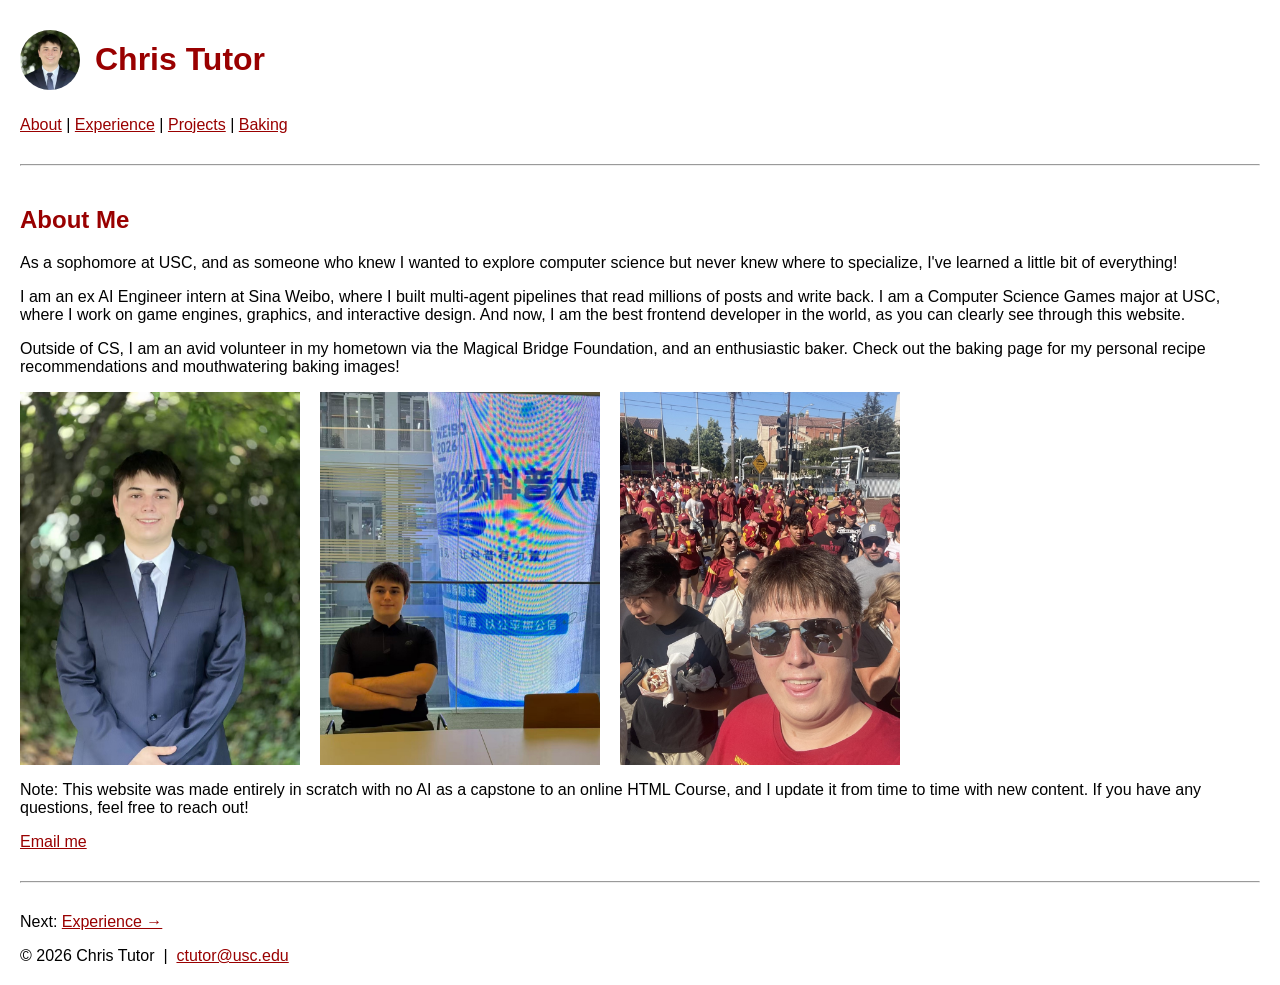
<file: index.html>
<!DOCTYPE html>
<html lang="en">
<head>
  <meta charset="UTF-8" />
  <meta name="viewport" content="width=device-width, initial-scale=1.0" />
  <title>Chris Tutor</title>
  <link rel="stylesheet" href="styles.css" />
</head>
<body>

  <div class="site-header">
    <img src="images/profile/avatar.png" alt="Chris Tutor" class="avatar">
    <h1>Chris Tutor</h1>
  </div>

  <p>
    <a href="index.html">About</a> |
    <a href="experience.html">Experience</a> |
    <a href="projects.html">Projects</a> |
    <a href="baking.html">Baking</a>
  </p>

  <hr>

  <h2>About Me</h2>

  <p>
    As a sophomore at USC, and as someone who knew I wanted to explore computer science
    but never knew where to specialize, I've learned a little bit of everything!
  </p>
  <p>
    I am an ex AI Engineer intern at Sina Weibo, where I built multi-agent pipelines
    that read millions of posts and write back. I am a Computer Science Games major at USC, where
    I work on game engines, graphics, and interactive design. And now, I am the best
    frontend developer in the world, as you can clearly see through this website.
  </p>
  <p>
    Outside of CS, I am an avid volunteer in my hometown via the Magical Bridge
    Foundation, and an enthusiastic baker. Check out the baking page for my personal
    recipe recommendations and mouthwatering baking images!
  </p>

  <div class="image-row">
    <img src="images/about/headshot.jpg" alt="Chris Tutor" width="280">
    <img src="images/about/sina-candid.jpg" alt="Chris at the Weibo office in Beijing" width="280">
    <img src="images/about/usc-gameday.jpg" alt="Chris at a USC football game day" width="280">
  </div>

  <p>
    Note: This website was made entirely in scratch with no AI as a capstone to an online HTML Course, and I update it from
    time to time with new content. If you have any questions, feel free to reach out!
  </p>

  <p>
    <a href="mailto:ctutor@usc.edu">Email me</a>
  </p>

  <hr>

  <p>
    Next: <a href="experience.html">Experience →</a>
  </p>

  <p>
    &copy; 2026 Chris Tutor &nbsp;|&nbsp; <a href="mailto:ctutor@usc.edu">ctutor@usc.edu</a>
  </p>

</body>
</html>
</file>
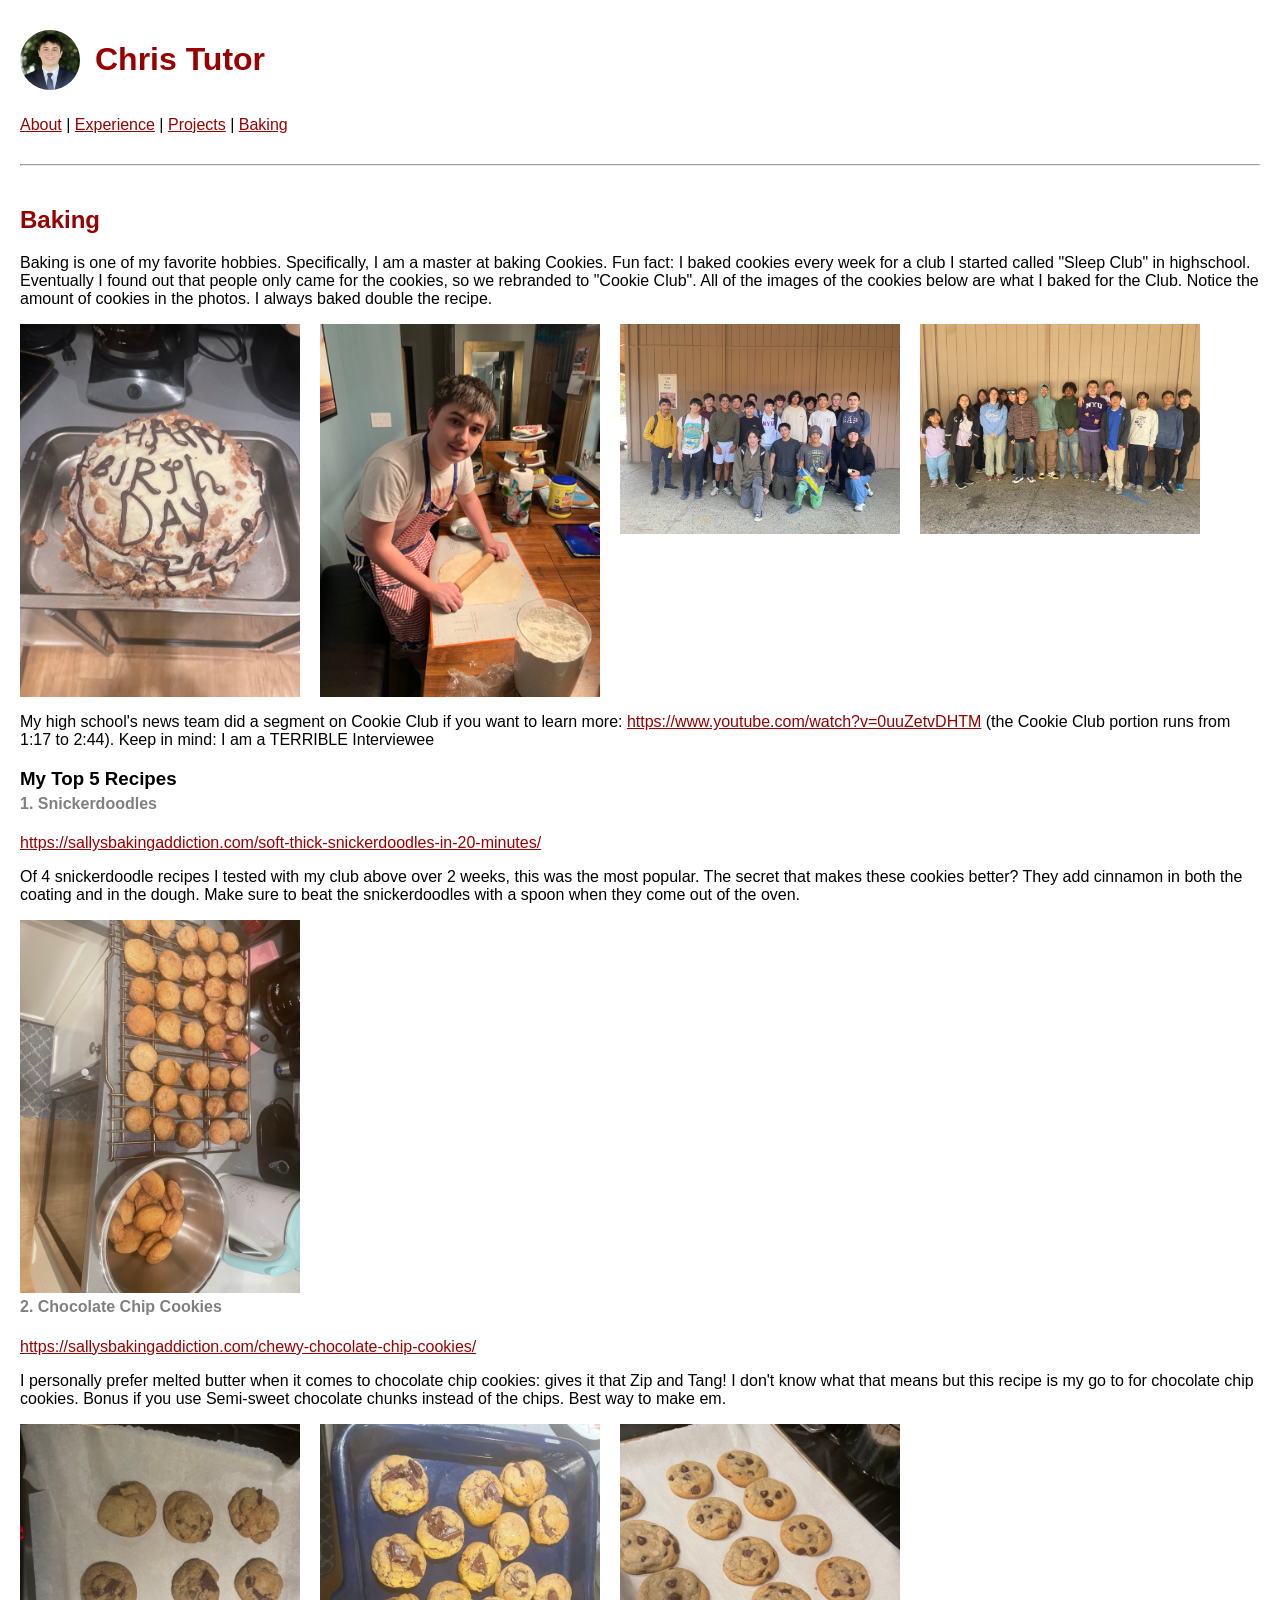
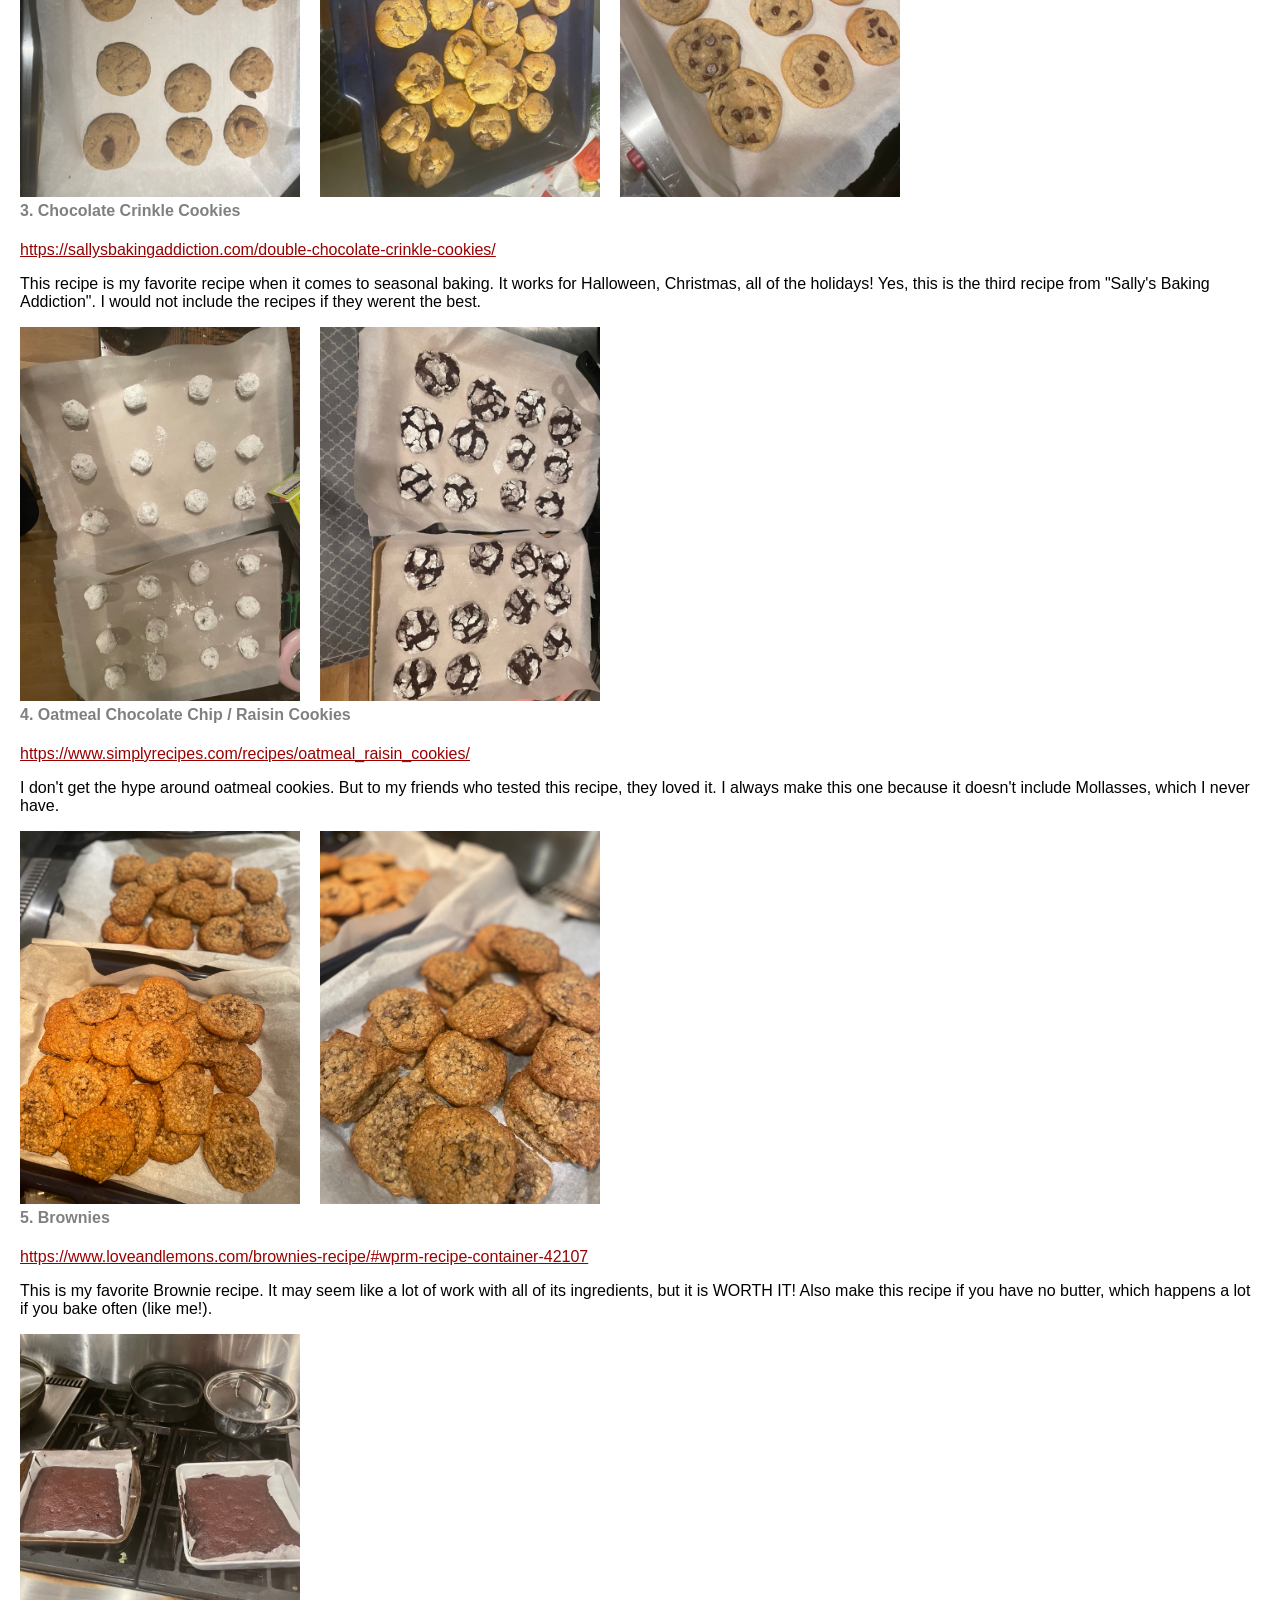
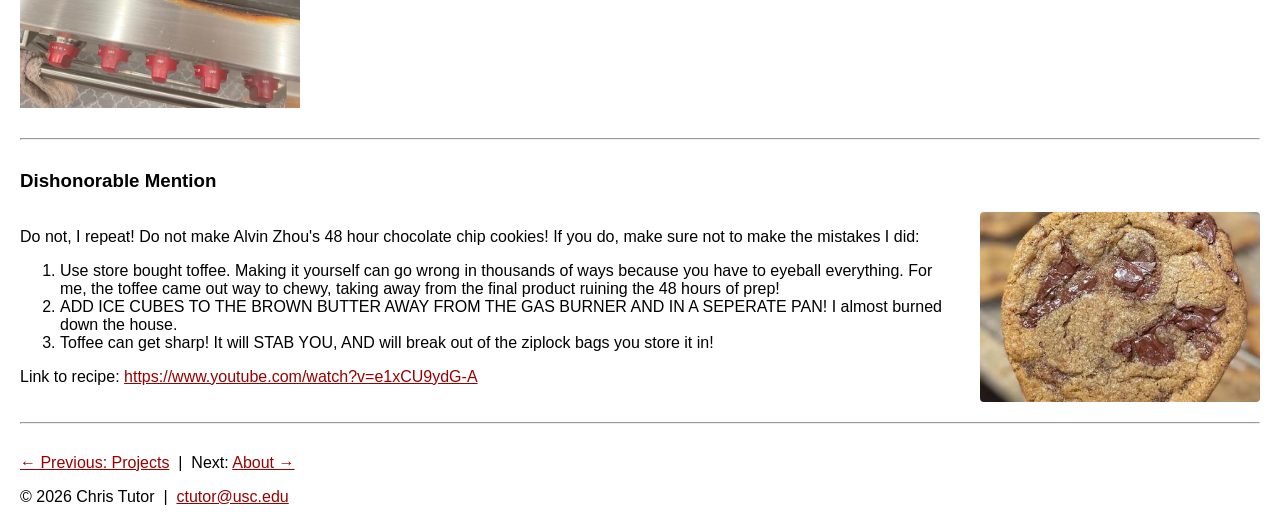
<file: baking.html>
<!DOCTYPE html>
<html lang="en">
<head>
  <meta charset="UTF-8" />
  <meta name="viewport" content="width=device-width, initial-scale=1.0" />
  <title>Chris Tutor - Baking</title>
  <link rel="stylesheet" href="styles.css" />
</head>
<body>

  <div class="site-header">
    <img src="images/profile/avatar.png" alt="Chris Tutor" class="avatar">
    <h1>Chris Tutor</h1>
  </div>

  <p>
    <a href="index.html">About</a> |
    <a href="experience.html">Experience</a> |
    <a href="projects.html">Projects</a> |
    <a href="baking.html">Baking</a>
  </p>

  <hr>

  <h2>Baking</h2>

  <p>
    Baking is one of my favorite hobbies. Specifically, I am a master at baking Cookies. 
    Fun fact: I baked cookies every week for a club I started called "Sleep Club" in highschool. 
    Eventually I found out that people only came for the cookies, so we rebranded to "Cookie Club". All of the images of the cookies below are what I baked for the Club. 
    Notice the amount of cookies in the photos. I always baked double the recipe.
  </p>

  <div class="image-row">
    <img src="images/baking/cake.jpg" alt="A birthday cake Chris baked" width="280">
    <img src="images/baking/apron.jpg" alt="Chris rolling out dough in an apron" width="280">
    <img src="images/baking/club-group-1.jpg" alt="Cookie Club group photo" width="280">
    <img src="images/baking/club-group-2.jpg" alt="Another Cookie Club group photo" width="280">
  </div>

  <p>
    My high school's news team did a segment on Cookie Club if you want to learn more:
    <a href="https://www.youtube.com/watch?v=0uuZetvDHTM&t=77s" target="_blank">https://www.youtube.com/watch?v=0uuZetvDHTM</a>
    (the Cookie Club portion runs from 1:17 to 2:44). Keep in mind: I am a TERRIBLE Interviewee
  </p>

  <h3>My Top 5 Recipes</h3>

  <h4>1. Snickerdoodles</h4>
  <p><a href="https://sallysbakingaddiction.com/soft-thick-snickerdoodles-in-20-minutes/" target="_blank">https://sallysbakingaddiction.com/soft-thick-snickerdoodles-in-20-minutes/</a></p>
  <p>

    Of 4 snickerdoodle recipes I tested with my club above over 2 weeks, this was the most popular. The secret that makes these cookies better? They add cinnamon in both the coating and in the dough. Make sure to beat the snickerdoodles with a spoon when they come out of the oven.

  </p>
  <div class="image-row">
    <img src="images/baking/snickerdoodles.jpg" alt="A batch of snickerdoodle cookies for Cookie Club" width="280">
  </div>

  <h4>2. Chocolate Chip Cookies</h4>
  <p><a href="https://sallysbakingaddiction.com/chewy-chocolate-chip-cookies/" target="_blank">https://sallysbakingaddiction.com/chewy-chocolate-chip-cookies/</a></p>

   <p>
    I personally prefer melted butter when it comes to chocolate chip cookies: gives it that Zip and Tang! I don't know what that means but this recipe is my go to for chocolate chip cookies. Bonus if you use Semi-sweet chocolate chunks instead of the chips. Best way to make em.
   </p>
  <div class="image-row">
    <img src="images/baking/chocolate-chip-1.jpg" alt="A batch of chocolate chip cookies for Cookie Club" width="280">
    <img src="images/baking/chocolate-chip-2.jpg" alt="A tray of chocolate chip cookies for Cookie Club" width="280">
    <img src="images/baking/chocolate-chip-3.jpg" alt="More chocolate chip cookies for Cookie Club" width="280">
  </div>

  <h4>3. Chocolate Crinkle Cookies</h4>
  <p><a href="https://sallysbakingaddiction.com/double-chocolate-crinkle-cookies/" target="_blank">https://sallysbakingaddiction.com/double-chocolate-crinkle-cookies/</a></p>

   <p>
    This recipe is my favorite recipe when it comes to seasonal baking. It works for Halloween, Christmas, all of the holidays! Yes, this is the third recipe from "Sally's Baking Addiction". I would not include the recipes if they werent the best.
   </p>
  <div class="image-row">
    <img src="images/baking/snowball-cookies.jpg" alt="Chocolate crinkle cookie dough balls rolled in powdered sugar, before baking" width="280">
    <img src="images/baking/chocolate-crinkle.jpg" alt="A batch of baked chocolate crinkle cookies for Cookie Club" width="280">
  </div>

  <h4>4. Oatmeal Chocolate Chip / Raisin Cookies</h4>
  <p><a href="https://www.simplyrecipes.com/recipes/oatmeal_raisin_cookies/" target="_blank">https://www.simplyrecipes.com/recipes/oatmeal_raisin_cookies/</a></p>
 
   <p>
    I don't get the hype around oatmeal cookies. But to my friends who tested this recipe, they loved it. I always make this one because it doesn't include Mollasses, which I never have.
   </p>
  <div class="image-row">
    <img src="images/baking/oatmeal-1.jpg" alt="A batch of oatmeal chocolate chip cookies for Cookie Club" width="280">
    <img src="images/baking/oatmeal-2.jpg" alt="A close-up of oatmeal chocolate chip cookies" width="280">
  </div>

  <h4>5. Brownies</h4>
  <p><a href="https://www.loveandlemons.com/brownies-recipe/#wprm-recipe-container-42107" target="_blank">https://www.loveandlemons.com/brownies-recipe/#wprm-recipe-container-42107</a></p>

   <p>
    This is my favorite Brownie recipe. It may seem like a lot of work with all of its ingredients, but it is WORTH IT! Also make this recipe if you have no butter, which happens a lot if you bake often (like me!).
   </p>
  <div class="image-row">
    <img src="images/baking/brownies.jpg" alt="A pan of brownies" width="280">
  </div>

  <hr>

  <h3>Dishonorable Mention</h3>

  <div class="entry">
    <div class="entry-text">
      <p>
        Do not, I repeat! Do not make Alvin Zhou's 48 hour chocolate chip cookies!
        If you do, make sure not to make the mistakes I did:
      </p>
      <ol>
        <li>
          Use store bought toffee. Making it yourself can go wrong in thousands of
          ways because you have to eyeball everything. For me, the toffee came out
          way to chewy, taking away from the final product ruining the 48 hours of prep!
        </li>
        <li>
          ADD ICE CUBES TO THE BROWN BUTTER AWAY FROM THE GAS BURNER AND IN A SEPERATE
          PAN! I almost burned down the house.
        </li>
        <li>
          Toffee can get sharp! It will STAB YOU, AND will break out of the ziplock bags you store it in!
        </li>
      </ol>
      <p>
        Link to recipe:
        <a href="https://www.youtube.com/watch?v=e1xCU9ydG-A" target="_blank">https://www.youtube.com/watch?v=e1xCU9ydG-A</a>
      </p>
    </div>
    <div class="entry-photos">
      <img src="images/baking/48-hour-cookie.png" alt="Alvin Zhou's 48 hour chocolate chip cookie that Chris made" class="entry-photo">
    </div>
  </div>

  <hr>

  <p>
    <a href="projects.html">← Previous: Projects</a> &nbsp;|&nbsp;
    Next: <a href="index.html">About →</a>
  </p>

  <p>
    &copy; 2026 Chris Tutor &nbsp;|&nbsp; <a href="mailto:ctutor@usc.edu">ctutor@usc.edu</a>
  </p>

</body>
</html>
</file>
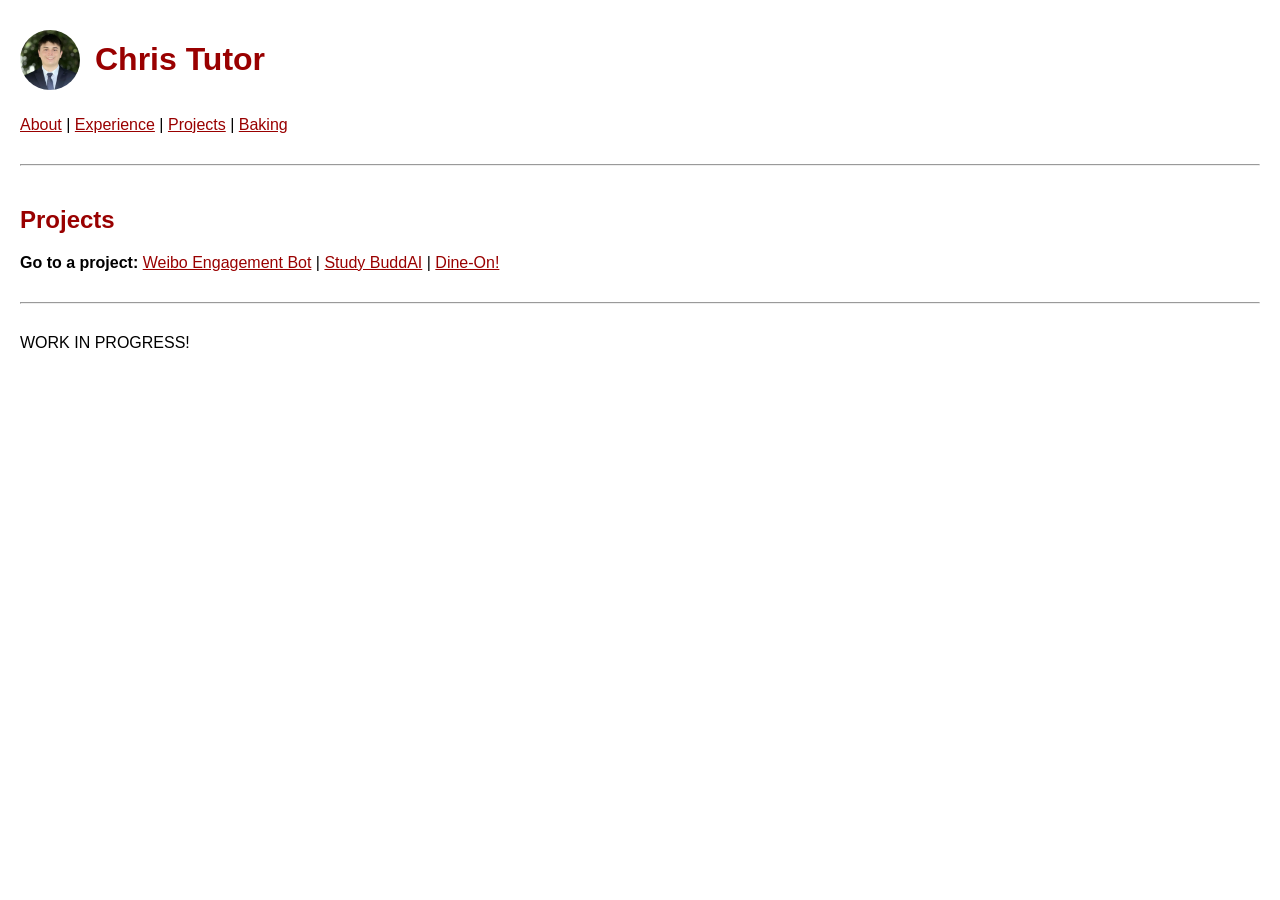
<file: Dine-On!.html>
<!DOCTYPE html>
<html lang="en">
<head>
  <meta charset="UTF-8" />
  <meta name="viewport" content="width=device-width, initial-scale=1.0" />
  <title>Chris Tutor - Experience</title>
  <link rel="stylesheet" href="styles.css" />
</head>
<body>


    <div class="site-header">
    <img src="images/profile/avatar.png" alt="Chris Tutor" class="avatar">
    <h1>Chris Tutor</h1>
  </div>

  <p>
    <a href="index.html">About</a> |
    <a href="experience.html">Experience</a> |
    <a href="projects.html">Projects</a> |
    <a href="baking.html">Baking</a>
  </p>


  <hr>
  <h2>Projects</h2>
  <p>
    <strong>Go to a project:</strong>
    <a href="projects.html">Weibo Engagement Bot</a> |
    <a href="study-buddai.html">Study BuddAI</a> |
    <a href="Dine-On!.html">Dine-On!</a>

  </p>
  <hr>
<p>
    WORK IN PROGRESS! 
</p>
</body>
</file>
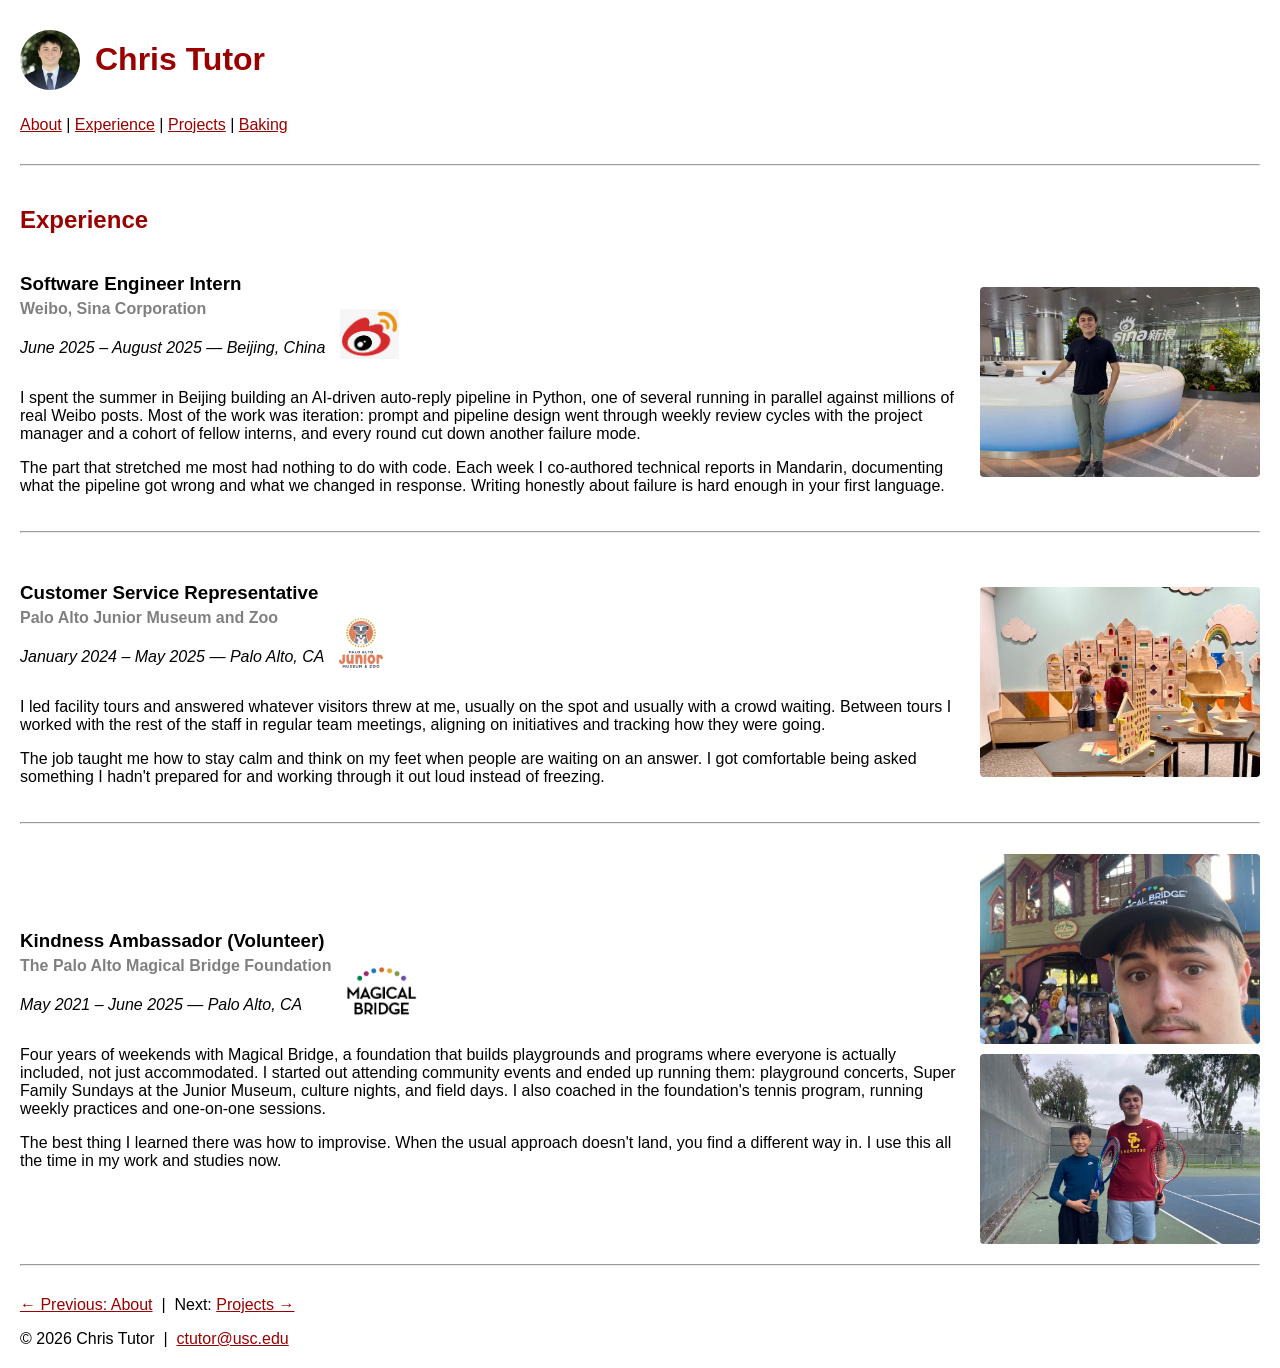
<file: experience.html>
<!DOCTYPE html>
<html lang="en">
<head>
  <meta charset="UTF-8" />
  <meta name="viewport" content="width=device-width, initial-scale=1.0" />
  <title>Chris Tutor - Experience</title>
  <link rel="stylesheet" href="styles.css" />
</head>
<body>

  <div class="site-header">
    <img src="images/profile/avatar.png" alt="Chris Tutor" class="avatar">
    <h1>Chris Tutor</h1>
  </div>

  <p>
    <a href="index.html">About</a> |
    <a href="experience.html">Experience</a> |
    <a href="projects.html">Projects</a> |
    <a href="baking.html">Baking</a>
  </p>

  <hr>

  <h2>Experience</h2>

  <div class="entry">
    <div class="entry-text">
      <h3>Software Engineer Intern</h3>
      <div class="entry-header">
        <div>
          <h4>Weibo, Sina Corporation</h4>
          <p><em>June 2025 – August 2025 &mdash; Beijing, China</em></p>
        </div>
        <img src="images/experience/sina-logo.png" alt="Sina Weibo logo" class="company-logo">
      </div>
      <p>
        I spent the summer in Beijing building an AI-driven auto-reply pipeline in
        Python, one of several running in parallel against millions of real Weibo posts.
        Most of the work was iteration: prompt and pipeline design went through weekly
        review cycles with the project manager and a cohort of fellow interns, and
        every round cut down another failure mode.
      </p>
      <p>
        The part that stretched me most had nothing to do with code. Each week I
        co-authored technical reports in Mandarin, documenting what the pipeline got
        wrong and what we changed in response. Writing honestly about failure is hard
        enough in your first language.
      </p>
    </div>
    <div class="entry-photos">
      <img src="images/experience/sina-office.jpg" alt="Chris standing in the Weibo (Sina) office lobby in Beijing" class="entry-photo">
    </div>
  </div>

  <hr>

  <div class="entry">
    <div class="entry-text">
      <h3>Customer Service Representative</h3>
      <div class="entry-header">
        <div>
          <h4>Palo Alto Junior Museum and Zoo</h4>
          <p><em>January 2024 – May 2025 &mdash; Palo Alto, CA</em></p>
        </div>
        <img src="images/experience/jmz-logo.png" alt="Palo Alto Junior Museum and Zoo logo" class="company-logo">
      </div>
      <p>
        I led facility tours and answered whatever visitors threw at me, usually on
        the spot and usually with a crowd waiting. Between tours I worked with the
        rest of the staff in regular team meetings, aligning on initiatives and
        tracking how they were going.
      </p>
      <p>
        The job taught me how to stay calm and think on my feet when people are                
        waiting on an answer. I got comfortable being asked something I hadn't                 
        prepared for and working through it out loud instead of freezing.  
      </p>
    </div>
    <div class="entry-photos">
      <img src="images/experience/jmz.jpg" alt="Exhibit hall at the Palo Alto Junior Museum and Zoo" class="entry-photo">
    </div>
  </div>

  <hr>

  <div class="entry">
    <div class="entry-text">
      <h3>Kindness Ambassador (Volunteer)</h3>
      <div class="entry-header">
        <div>
          <h4>The Palo Alto Magical Bridge Foundation</h4>
          <p><em>May 2021 – June 2025 &mdash; Palo Alto, CA</em></p>
        </div>
        <img src="images/experience/magical-bridge-logo.jpg" alt="Magical Bridge Foundation logo" class="company-logo">
      </div>
      <p>
        Four years of weekends with Magical Bridge, a foundation that builds
        playgrounds and programs where everyone is actually included, not just
        accommodated. I started out attending community events and ended up running
        them: playground concerts, Super Family Sundays at the Junior Museum, culture
        nights, and field days. I also coached in the foundation's tennis program,
        running weekly practices and one-on-one sessions.
      </p>
      <p>
        The best thing I learned there was how to improvise. When the usual approach
        doesn't land, you find a different way in. I use this all the time in my work and studies now. 
      </p>
    </div>
    <div class="entry-photos">
      <img src="images/experience/magical-bridge.jpg" alt="Chris volunteering at a Magical Bridge Foundation event" class="entry-photo">
      <img src="images/experience/tennis.jpg" alt="Chris coaching tennis through the Magical Bridge Foundation" class="entry-photo">
    </div>
  </div>

  <hr>

  <p>
    <a href="index.html">← Previous: About</a> &nbsp;|&nbsp;
    Next: <a href="projects.html">Projects →</a>
  </p>

  <p>
    &copy; 2026 Chris Tutor &nbsp;|&nbsp; <a href="mailto:ctutor@usc.edu">ctutor@usc.edu</a>
  </p>

</body>
</html>
</file>
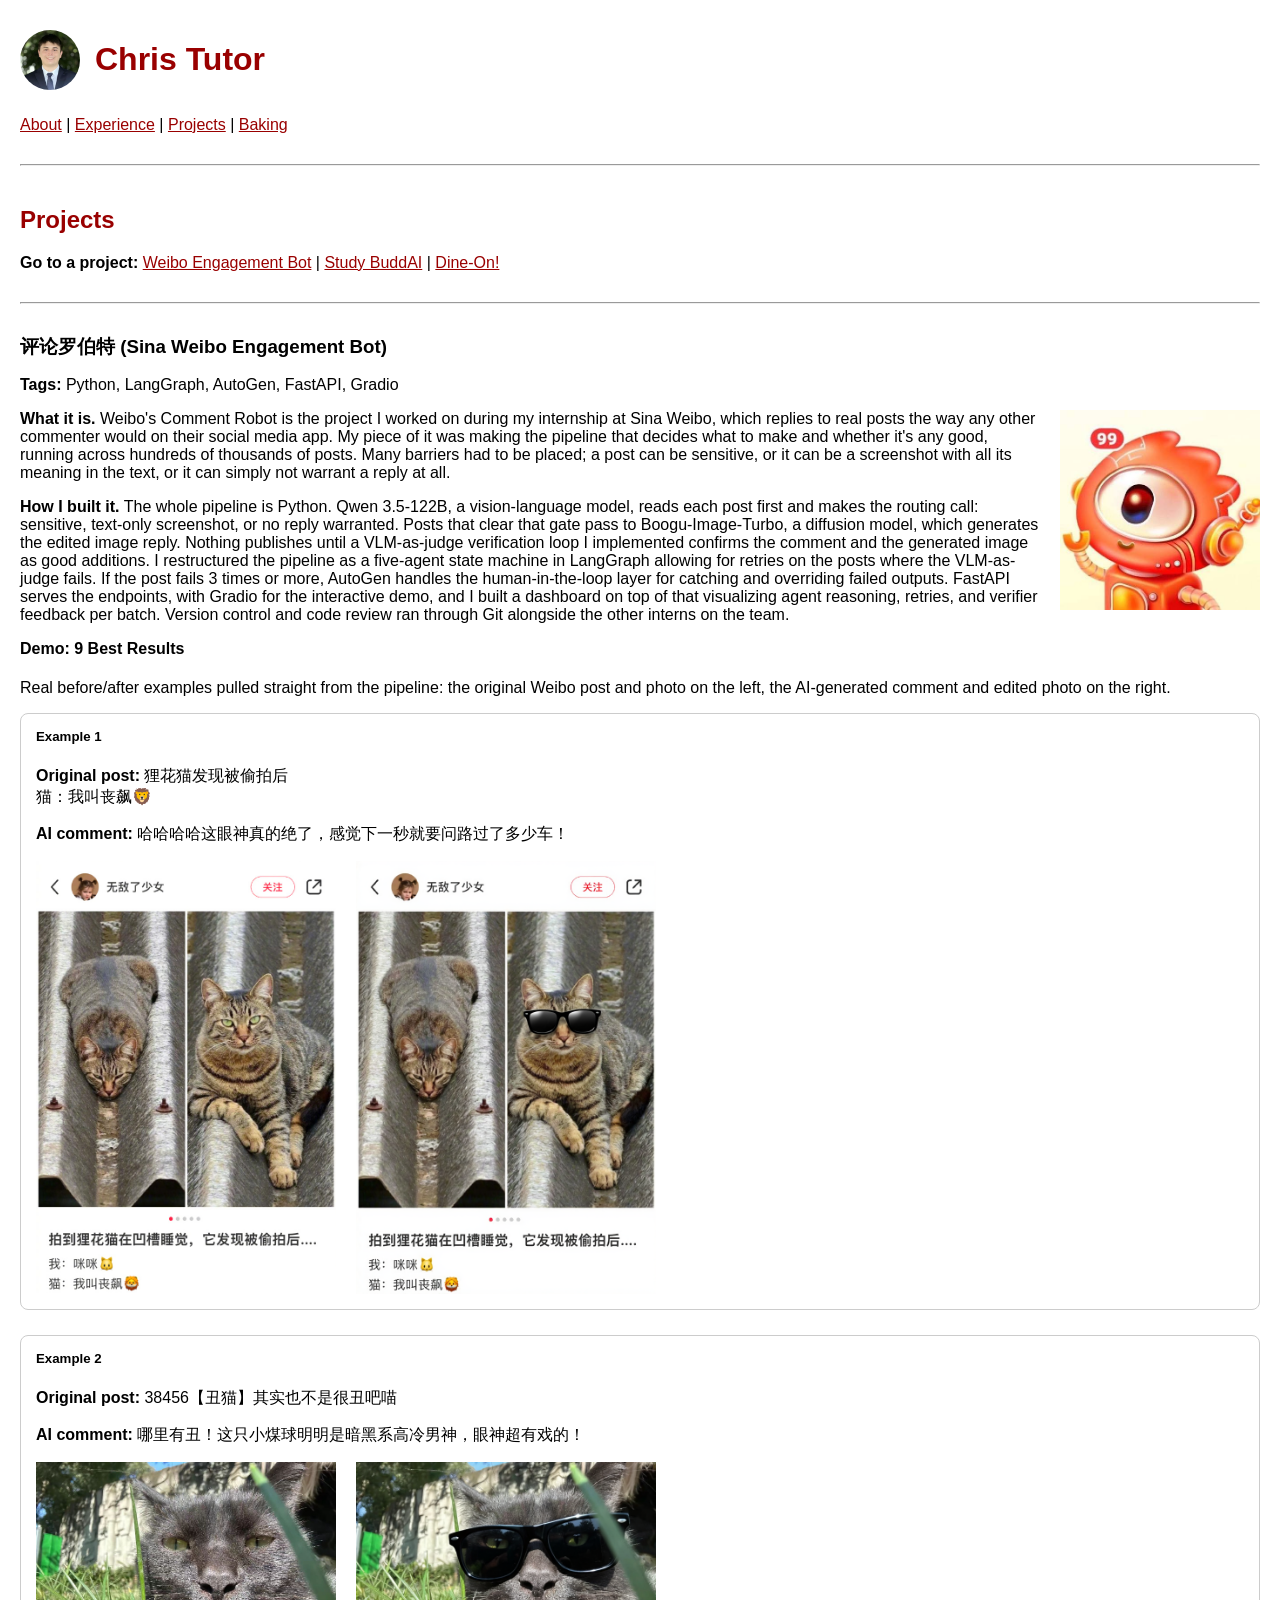
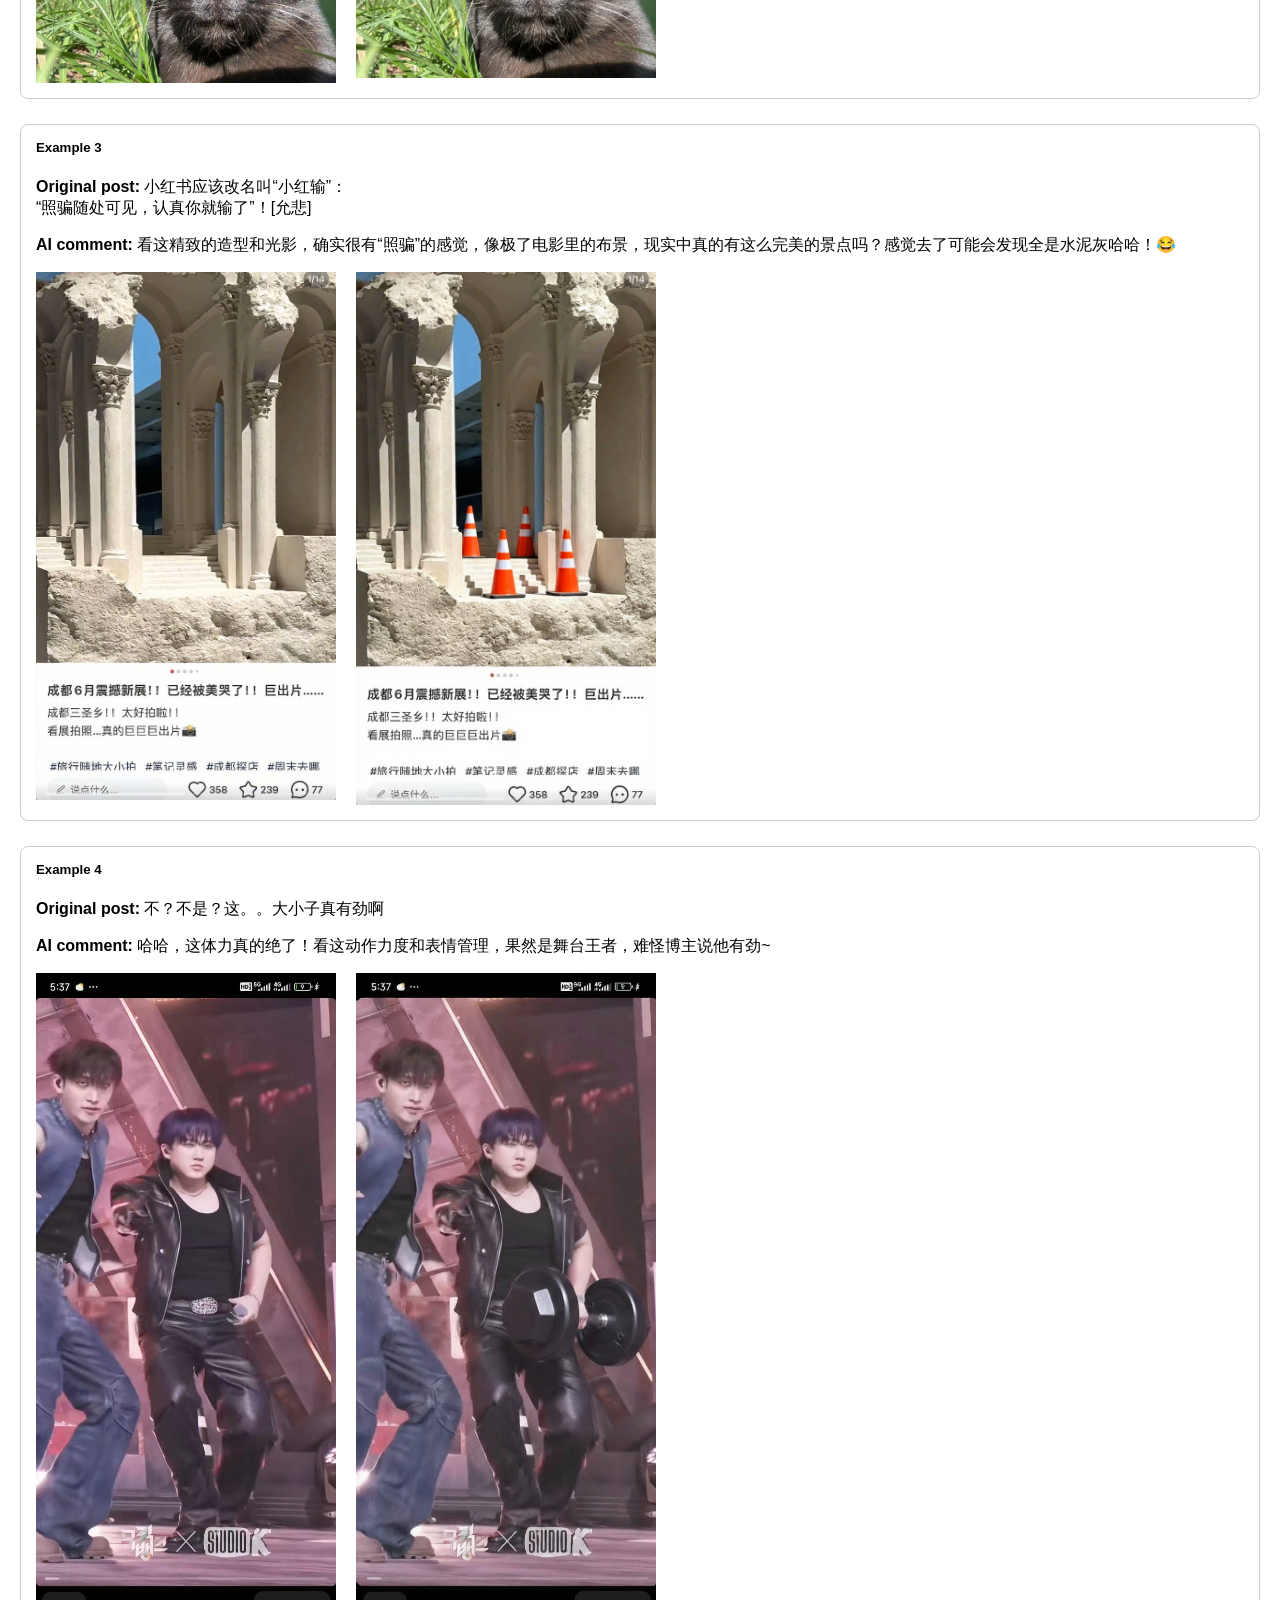
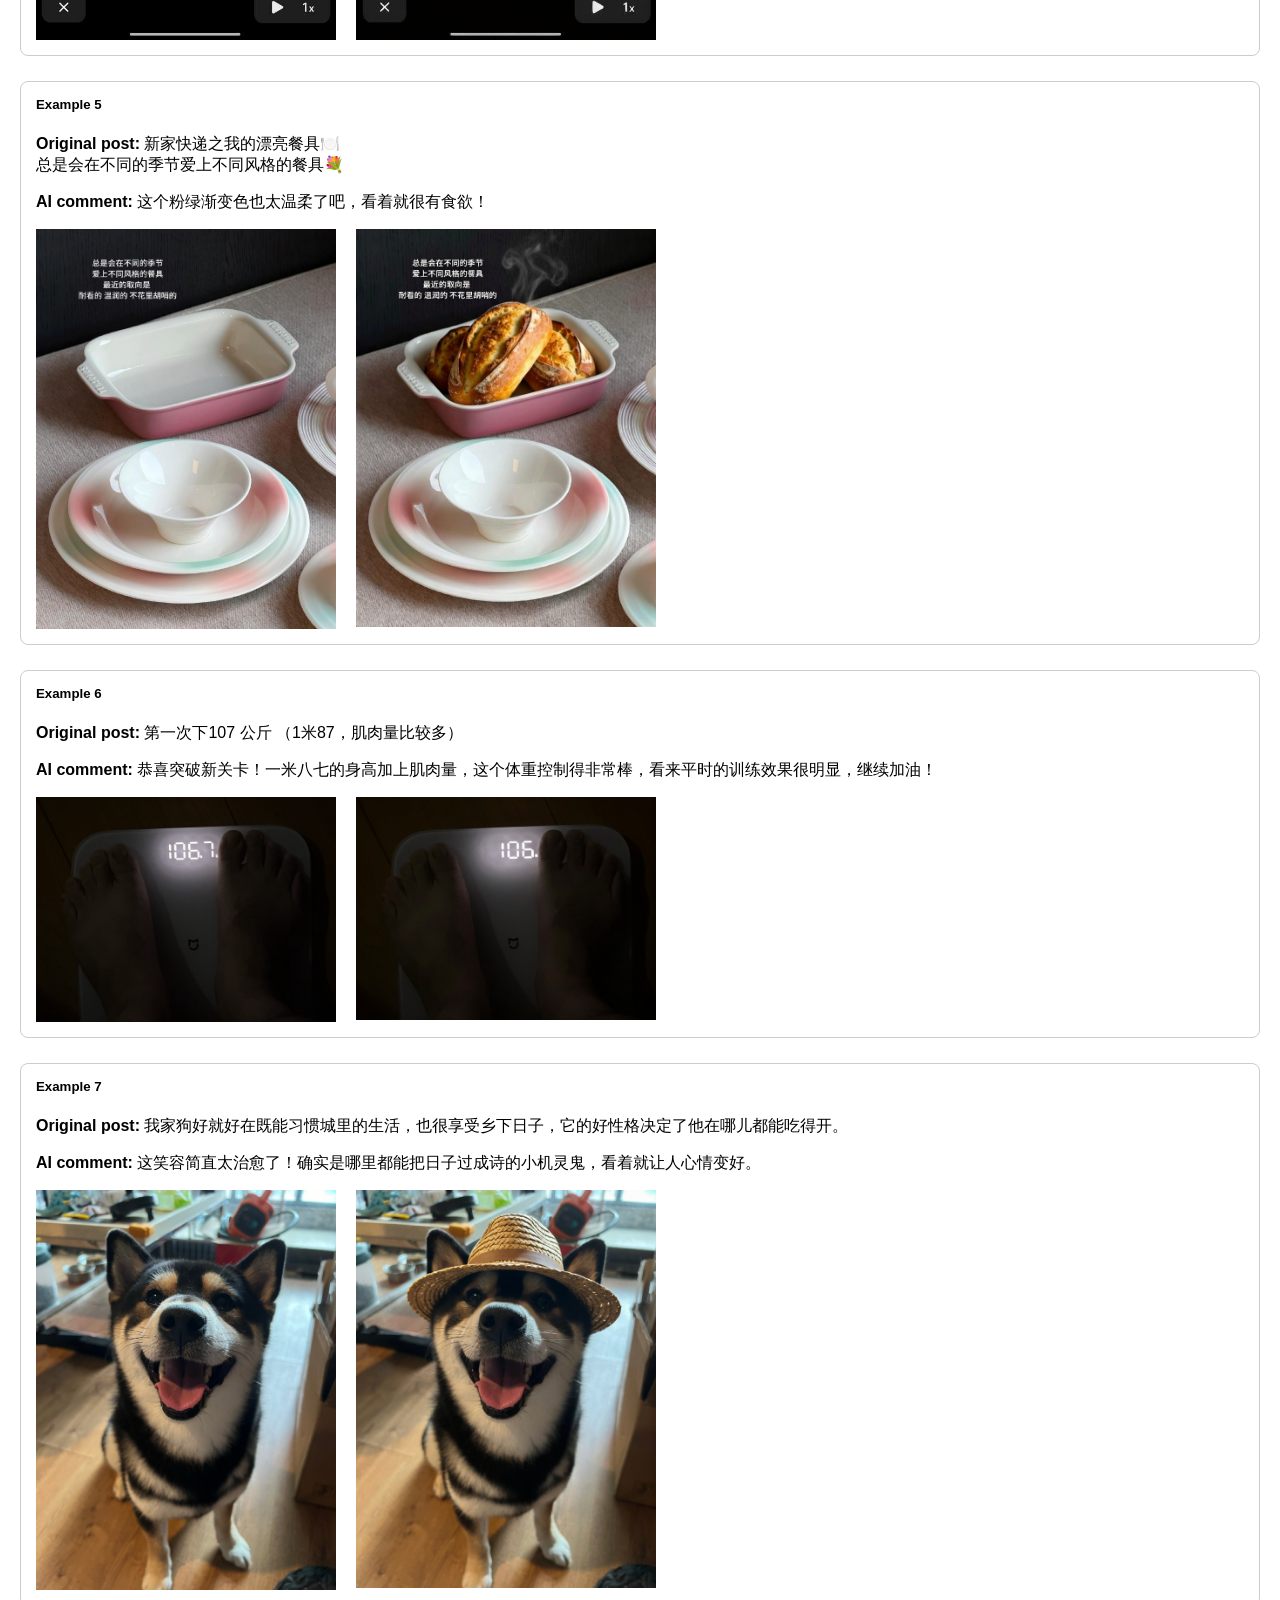
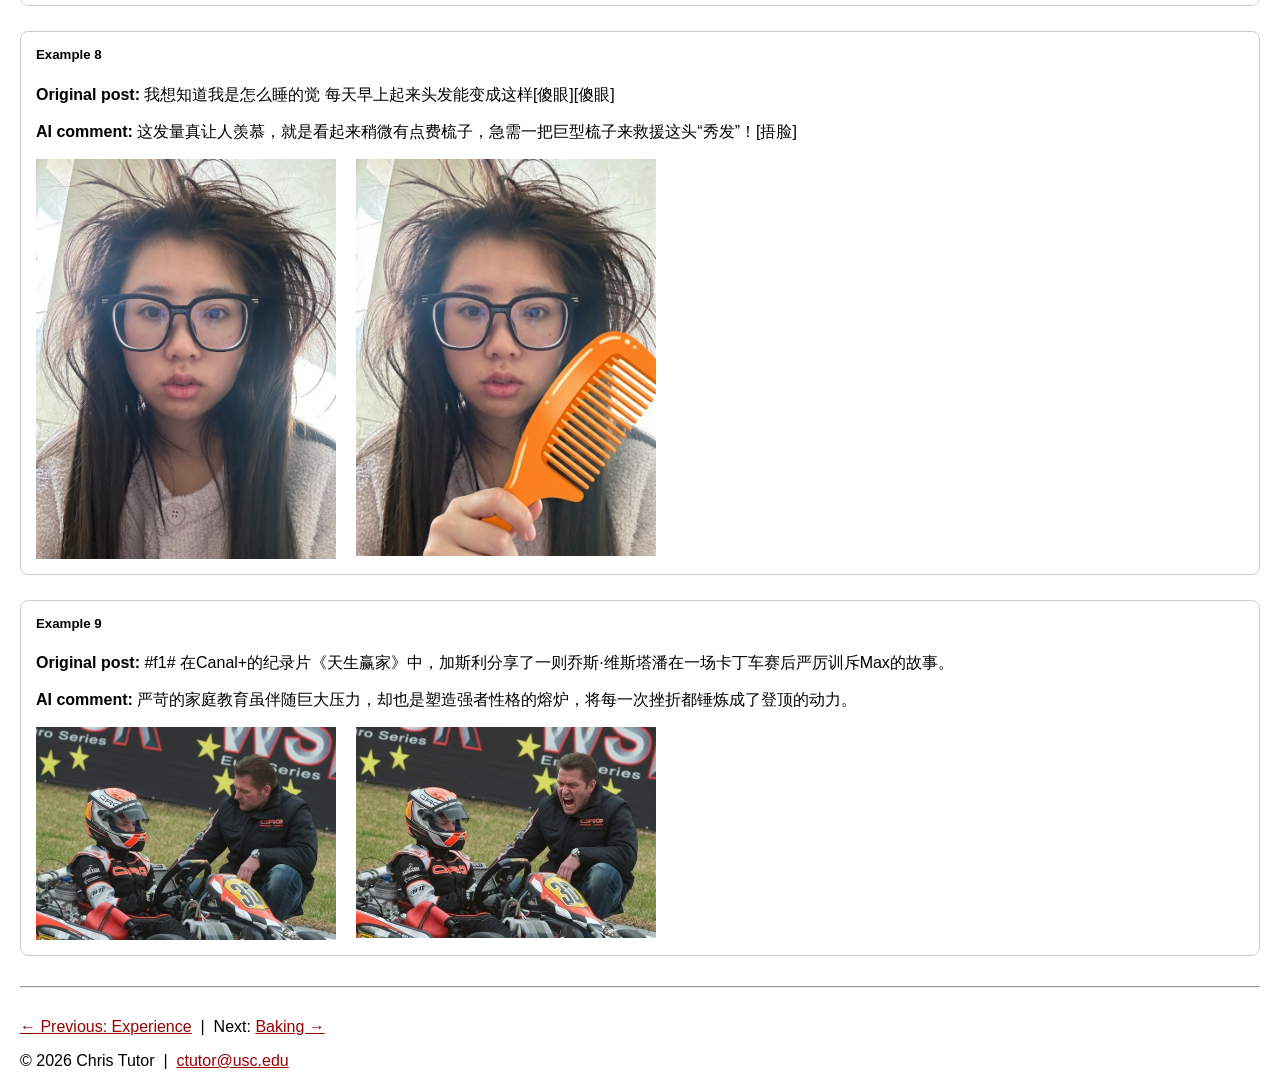
<file: projects.html>
<!DOCTYPE html>
<html lang="en">
<head>
  <meta charset="UTF-8" />
  <meta name="viewport" content="width=device-width, initial-scale=1.0" />
  <title>Chris Tutor - Projects</title>
  <link rel="stylesheet" href="styles.css" />
</head>
<body>

  <div class="site-header">
    <img src="images/profile/avatar.png" alt="Chris Tutor" class="avatar">
    <h1>Chris Tutor</h1>
  </div>

  <p>
    <a href="index.html">About</a> |
    <a href="experience.html">Experience</a> |
    <a href="projects.html">Projects</a> |
    <a href="baking.html">Baking</a>
  </p>

  <hr>

  <h2>Projects</h2>

  <p>
    <strong>Go to a project:</strong>
    <a href="projects.html">Weibo Engagement Bot</a> |
    <a href="study-buddai.html">Study BuddAI</a> |
    <a href="Dine-On!.html">Dine-On!</a>

  </p>

  <hr>

  <h3>评论罗伯特 (Sina Weibo Engagement Bot)</h3>
  <p><strong>Tags:</strong> Python, LangGraph, AutoGen, FastAPI, Gradio</p>
  <img src="images/boogu/boogu-robot.jpg" alt="Weibo's robot mascot" class="float-right" width="200">
  <p>
    <strong>What it is.</strong> Weibo's Comment Robot is the project I worked on
    during my internship at Sina Weibo, which replies to real posts the way any
    other commenter would on their social media app. My piece of it was
    making the pipeline that decides what to make and whether it's any good,
    running across hundreds of thousands of posts. Many barriers had to be
    placed; a post can be sensitive, or it can be a screenshot with all its
    meaning in the text, or it can simply not warrant a reply at all.
  </p>
  <p>
    <strong>How I built it.</strong> The whole pipeline is Python. Qwen
    3.5-122B, a vision-language model, reads each post first and makes the
    routing call: sensitive, text-only screenshot, or no reply warranted.
    Posts that clear that gate pass to Boogu-Image-Turbo, a diffusion model,
    which generates the edited image reply. Nothing publishes until a
    VLM-as-judge verification loop I implemented confirms the comment and the
    generated image as good additions. I restructured the pipeline as a
    five-agent state machine in LangGraph allowing for retries on the posts
    where the VLM-as-judge fails. If the post fails 3 times or more, AutoGen
    handles the human-in-the-loop layer for catching and overriding failed
    outputs. FastAPI serves the endpoints, with Gradio for the interactive
    demo, and I built a dashboard on top of that visualizing agent reasoning,
    retries, and verifier feedback per batch. Version control and code review
    ran through Git alongside the other interns on the team.
  </p>

  <h4 class="section-break"><strong>Demo: 9 Best Results</strong></h4>
  <p>
    Real before/after examples pulled straight from the pipeline: the original Weibo
    post and photo on the left, the AI-generated comment and edited photo on the right.
  </p>

  <div class="example-card">
    <h5>Example 1</h5>
    <p><strong>Original post:</strong> 狸花猫发现被偷拍后<br>猫：我叫丧飙🦁</p>
    <p><strong>AI comment:</strong> 哈哈哈哈这眼神真的绝了，感觉下一秒就要问路过了多少车！</p>
    <div class="image-row">
      <img src="images/boogu/boogu-01-before.jpg" alt="Original photo of a cat" width="300">
      <img src="images/boogu/boogu-01-after.png" alt="Edited photo of a cat" width="300">
    </div>
  </div>

  <div class="example-card">
    <h5>Example 2</h5>
    <p><strong>Original post:</strong> 38456【丑猫】其实也不是很丑吧喵</p>
    <p><strong>AI comment:</strong> 哪里有丑！这只小煤球明明是暗黑系高冷男神，眼神超有戏的！</p>
    <div class="image-row">
      <img src="images/boogu/boogu-02-before.jpg" alt="Original photo of a cat" width="300">
      <img src="images/boogu/boogu-02-after.png" alt="Edited photo of a cat" width="300">
    </div>
  </div>

  <div class="example-card">
    <h5>Example 3</h5>
    <p><strong>Original post:</strong> 小红书应该改名叫“小红输”：<br>“照骗随处可见，认真你就输了”！[允悲]</p>
    <p><strong>AI comment:</strong> 看这精致的造型和光影，确实很有“照骗”的感觉，像极了电影里的布景，现实中真的有这么完美的景点吗？感觉去了可能会发现全是水泥灰哈哈！😂</p>
    <div class="image-row">
      <img src="images/boogu/boogu-03-before.jpg" alt="Original travel photo" width="300">
      <img src="images/boogu/boogu-03-after.png" alt="Edited travel photo" width="300">
    </div>
  </div>

  <div class="example-card">
    <h5>Example 4</h5>
    <p><strong>Original post:</strong> 不？不是？这。。大小子真有劲啊</p>
    <p><strong>AI comment:</strong> 哈哈，这体力真的绝了！看这动作力度和表情管理，果然是舞台王者，难怪博主说他有劲~</p>
    <div class="image-row">
      <img src="images/boogu/boogu-04-before.jpg" alt="Original photo" width="300">
      <img src="images/boogu/boogu-04-after.png" alt="Edited photo" width="300">
    </div>
  </div>

  <div class="example-card">
    <h5>Example 5</h5>
    <p><strong>Original post:</strong> 新家快递之我的漂亮餐具🍽️<br>总是会在不同的季节爱上不同风格的餐具💐</p>
    <p><strong>AI comment:</strong> 这个粉绿渐变色也太温柔了吧，看着就很有食欲！</p>
    <div class="image-row">
      <img src="images/boogu/boogu-05-before.jpg" alt="Original photo of dinnerware" width="300">
      <img src="images/boogu/boogu-05-after.png" alt="Edited photo of dinnerware" width="300">
    </div>
  </div>

  <div class="example-card">
    <h5>Example 6</h5>
    <p><strong>Original post:</strong> 第一次下107 公斤 （1米87，肌肉量比较多）</p>
    <p><strong>AI comment:</strong> 恭喜突破新关卡！一米八七的身高加上肌肉量，这个体重控制得非常棒，看来平时的训练效果很明显，继续加油！</p>
    <div class="image-row">
      <img src="images/boogu/boogu-06-before.jpg" alt="Original photo" width="300">
      <img src="images/boogu/boogu-06-after.png" alt="Edited photo" width="300">
    </div>
  </div>

  <div class="example-card">
    <h5>Example 7</h5>
    <p><strong>Original post:</strong> 我家狗好就好在既能习惯城里的生活，也很享受乡下日子，它的好性格决定了他在哪儿都能吃得开。</p>
    <p><strong>AI comment:</strong> 这笑容简直太治愈了！确实是哪里都能把日子过成诗的小机灵鬼，看着就让人心情变好。</p>
    <div class="image-row">
      <img src="images/boogu/boogu-07-before.jpg" alt="Original photo of a dog" width="300">
      <img src="images/boogu/boogu-07-after.png" alt="Edited photo of a dog" width="300">
    </div>
  </div>

  <div class="example-card">
    <h5>Example 8</h5>
    <p><strong>Original post:</strong> 我想知道我是怎么睡的觉 每天早上起来头发能变成这样[傻眼][傻眼]</p>
    <p><strong>AI comment:</strong> 这发量真让人羡慕，就是看起来稍微有点费梳子，急需一把巨型梳子来救援这头“秀发”！[捂脸]</p>
    <div class="image-row">
      <img src="images/boogu/boogu-08-before.jpg" alt="Original photo of messy hair" width="300">
      <img src="images/boogu/boogu-08-after.png" alt="Edited photo of messy hair" width="300">
    </div>
  </div>

  <div class="example-card">
    <h5>Example 9</h5>
    <p><strong>Original post:</strong> #f1# 在Canal+的纪录片《天生赢家》中，加斯利分享了一则乔斯·维斯塔潘在一场卡丁车赛后严厉训斥Max的故事。</p>
    <p><strong>AI comment:</strong> 严苛的家庭教育虽伴随巨大压力，却也是塑造强者性格的熔炉，将每一次挫折都锤炼成了登顶的动力。</p>
    <div class="image-row">
      <img src="images/boogu/boogu-09-before.jpg" alt="Original photo" width="300">
      <img src="images/boogu/boogu-09-after.png" alt="Edited photo" width="300">
    </div>
  </div>

  <hr>

  <p>
    <a href="experience.html">← Previous: Experience</a> &nbsp;|&nbsp;
    Next: <a href="baking.html">Baking →</a>
  </p>

  <p>
    &copy; 2026 Chris Tutor &nbsp;|&nbsp; <a href="mailto:ctutor@usc.edu">ctutor@usc.edu</a>
  </p>

</body>
</html>
</file>
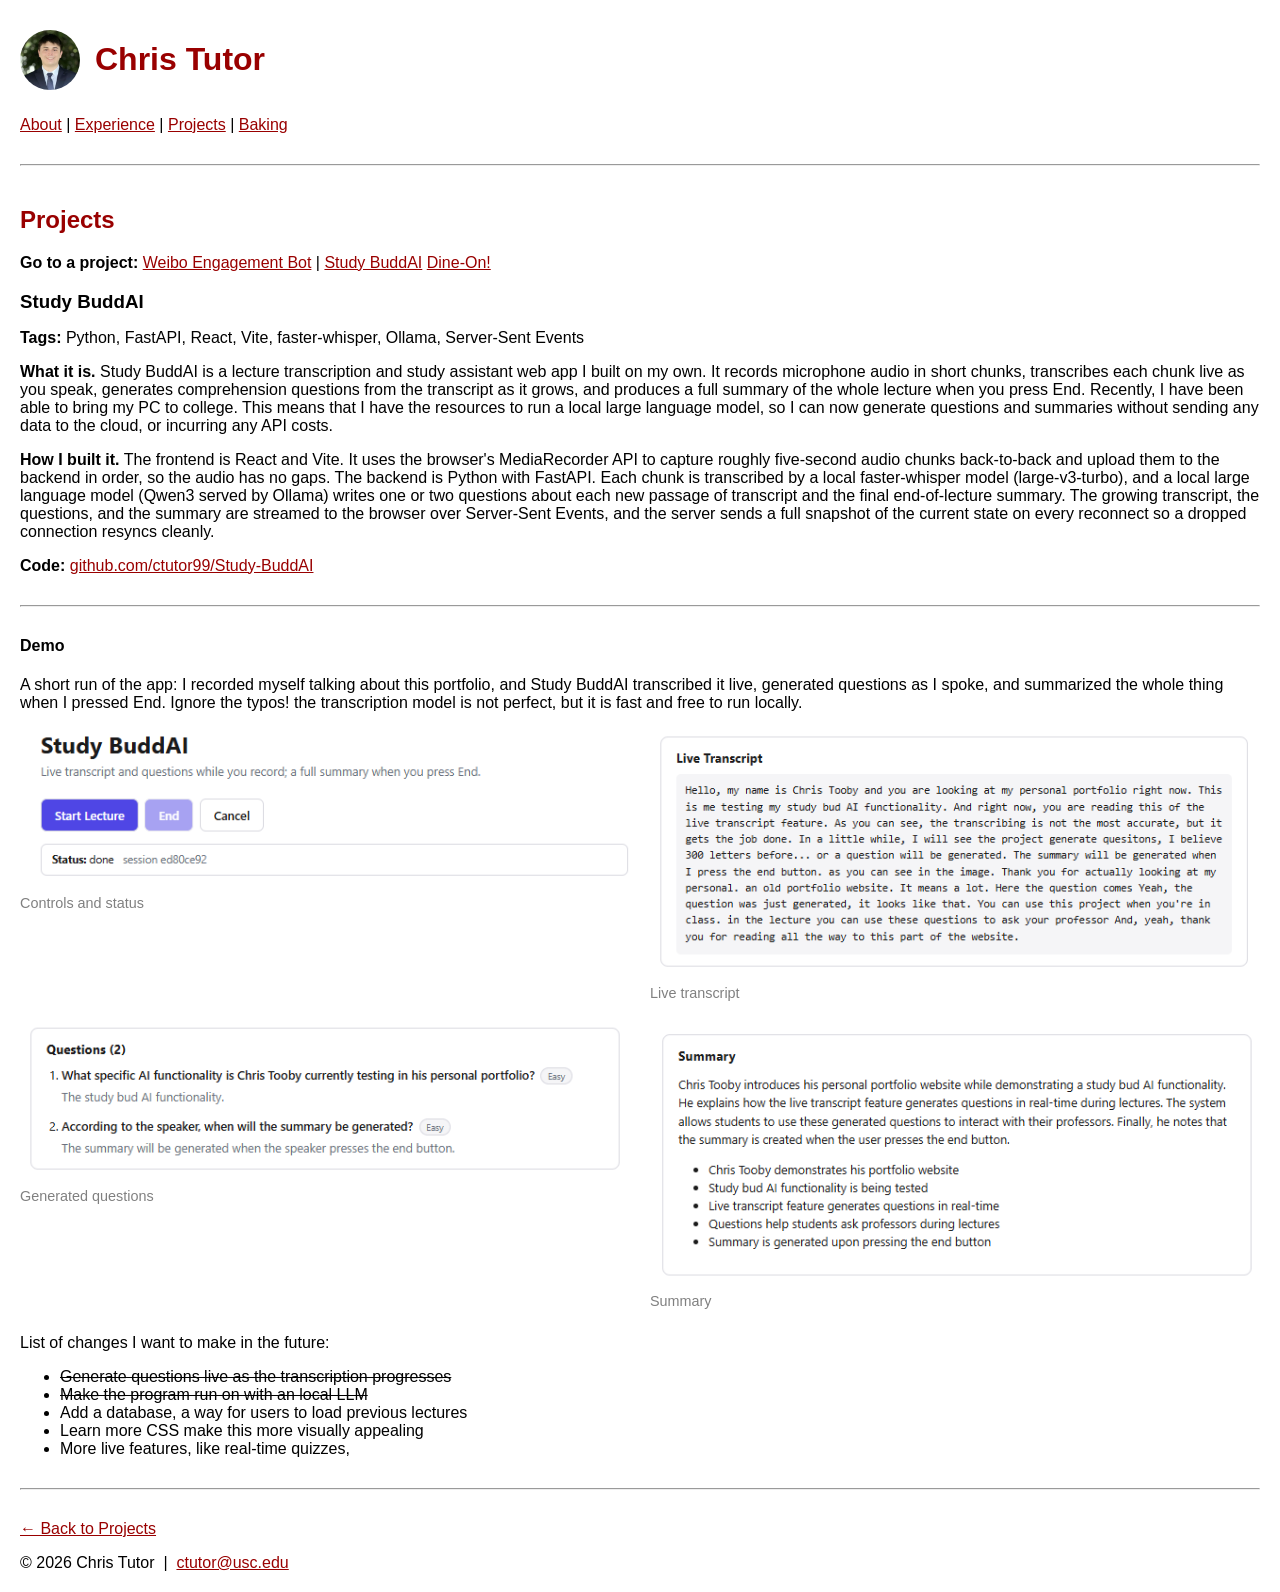
<file: study-buddai.html>
<!DOCTYPE html>
<html lang="en">
<head>
  <meta charset="UTF-8" />
  <meta name="viewport" content="width=device-width, initial-scale=1.0" />
  <title>Chris Tutor - Study BuddAI</title>
  <link rel="stylesheet" href="styles.css" />
</head>
<body>

  <div class="site-header">
    <img src="images/profile/avatar.png" alt="Chris Tutor" class="avatar">
    <h1>Chris Tutor</h1>
  </div>

  <p>
    <a href="index.html">About</a> |
    <a href="experience.html">Experience</a> |
    <a href="projects.html">Projects</a> |
    <a href="baking.html">Baking</a>
  </p>

  <hr>

  <h2>Projects</h2>

  <p>
    <strong>Go to a project:</strong>
    <a href="projects.html">Weibo Engagement Bot</a> |
    <a href="study-buddai.html">Study BuddAI</a>
    <a href="Dine-On!.html">Dine-On!</a>
  </p>

  <h3>Study BuddAI</h3>
  <p><strong>Tags:</strong> Python, FastAPI, React, Vite, faster-whisper, Ollama, Server-Sent Events</p>
  <p>
    <strong>What it is.</strong> Study BuddAI is a lecture transcription and study
    assistant web app I built on my own. It records microphone audio in short
    chunks, transcribes each chunk live as you speak, generates comprehension
    questions from the transcript as it grows, and produces a full summary of the
    whole lecture when you press End. Recently, I have been able to bring my PC to college.
    This means that I have the resources to run a local large language model,
    so I can now generate questions and summaries without sending any data to the cloud, or 
    incurring any API costs. 
  </p>
  <p>
    <strong>How I built it.</strong> The frontend is React and Vite. It uses the
    browser's MediaRecorder API to capture roughly five-second audio chunks
    back-to-back and upload them to the backend in order, so the audio has no
    gaps. The backend is Python with FastAPI. Each chunk is transcribed by a
    local faster-whisper model (large-v3-turbo), and a local large language model
    (Qwen3 served by Ollama) writes one or two questions about each new passage
    of transcript and the final end-of-lecture summary. The growing transcript,
    the questions, and the summary are streamed to the browser over Server-Sent
    Events, and the server sends a full snapshot of the current state on every
    reconnect so a dropped connection resyncs cleanly.
  </p>
  <p>
    <strong>Code:</strong>
    <a href="https://github.com/ctutor99/Study-BuddAI">github.com/ctutor99/Study-BuddAI</a>
  </p>

  <hr>

  <h4 class="section-break"><strong>Demo</strong></h4>
  <p>
    A short run of the app: I recorded myself talking about this portfolio, and
    Study BuddAI transcribed it live, generated questions as I spoke, and
    summarized the whole thing when I pressed End. Ignore the typos! the transcription
    model is not perfect, but it is fast and free to run locally. 
  </p>

  <div class="shots">
    <figure>
      <img src="images/study-buddai/controls.png" alt="Start Lecture, End, and Cancel buttons above a status bar">
      <figcaption>Controls and status</figcaption>
    </figure>
    <figure>
      <img src="images/study-buddai/transcript.png" alt="Live transcript of the recorded audio">
      <figcaption>Live transcript</figcaption>
    </figure>
    <figure>
      <img src="images/study-buddai/questions.png" alt="Two comprehension questions generated from the transcript">
      <figcaption>Generated questions</figcaption>
    </figure>
    <figure>
      <img src="images/study-buddai/summary.png" alt="Paragraph summary and bullet points generated when the lecture ends">
      <figcaption>Summary</figcaption>
    </figure>
  </div>

  <p>
    List of changes I want to make in the future:
    <ul>
      <li><s>Generate questions live as the transcription progresses</s></li>
      <li><s>Make the program run on with an local LLM</s></li>
      <li> Add a database, a way for users to load previous lectures </li>
      <li> Learn more CSS make this more visually appealing</li>
      <li> More live features, like real-time quizzes, </li>
    </ul>

  </p>
  <hr>

  <p>
    <a href="projects.html">← Back to Projects</a>
  </p>

  <p>
    &copy; 2026 Chris Tutor &nbsp;|&nbsp; <a href="mailto:ctutor@usc.edu">ctutor@usc.edu</a>
  </p>

</body>
</html>
</file>
<file: styles.css>
body {
  font-family: Arial, Helvetica, sans-serif;
  background-color: white;
  color: black;
  margin: 20px;
}

h1 {
  color: #990000;
}

h2 {
  color: #990000;
  margin-top: 40px;
}

h3 {
  margin-bottom: 0;
  clear: both;
}

h4 {
  margin-top: 5px;
  color: gray;
}

.section-break {
  clear: both;
  color: black;
}

a {
  color: #990000;
}

hr {
  margin: 30px 0;
}

.image-row {
  display: flex;
  flex-wrap: wrap;
  align-items: flex-start;
  gap: 20px;
}

.entry {
  display: flex;
  flex-wrap: wrap;
  align-items: center;
  gap: 20px;
  margin: 20px 0;
}

.entry + hr {
  margin-top: 0;
}

.entry-header {
  display: flex;
  align-items: center;
  gap: 15px;
}

.company-logo {
  height: 50px;
  width: auto;
  flex-shrink: 0;
}

.entry-text {
  flex: 1;
  min-width: 250px;
}

.entry-photos {
  display: flex;
  flex-direction: column;
  gap: 10px;
  flex-shrink: 0;
}

.entry-photo {
  width: 280px;
  height: 190px;
  object-fit: cover;
  border-radius: 4px;
}

.example-card {
  border: 1px solid #ccc;
  border-radius: 8px;
  padding: 15px;
  margin-bottom: 25px;
}

.example-card h5 {
  margin-top: 0;
}

.site-header {
  display: flex;
  align-items: center;
  gap: 15px;
}

.avatar {
  width: 60px;
  height: 60px;
  border-radius: 50%;
  object-fit: cover;
}

.float-right {
  float: right;
  margin: 0 0 10px 20px;
}

.shots {
  display: flex;
  flex-wrap: wrap;
  gap: 20px;
  margin: 15px 0 25px;
}

.shots figure {
  flex: 1 1 calc(50% - 20px);
  min-width: 250px;
  margin: 0;
}

.shots img {
  width: 100%;
  height: auto;
}

.shots figcaption {
  color: gray;
  font-size: 0.9em;
  margin-top: 5px;
}
</file>
